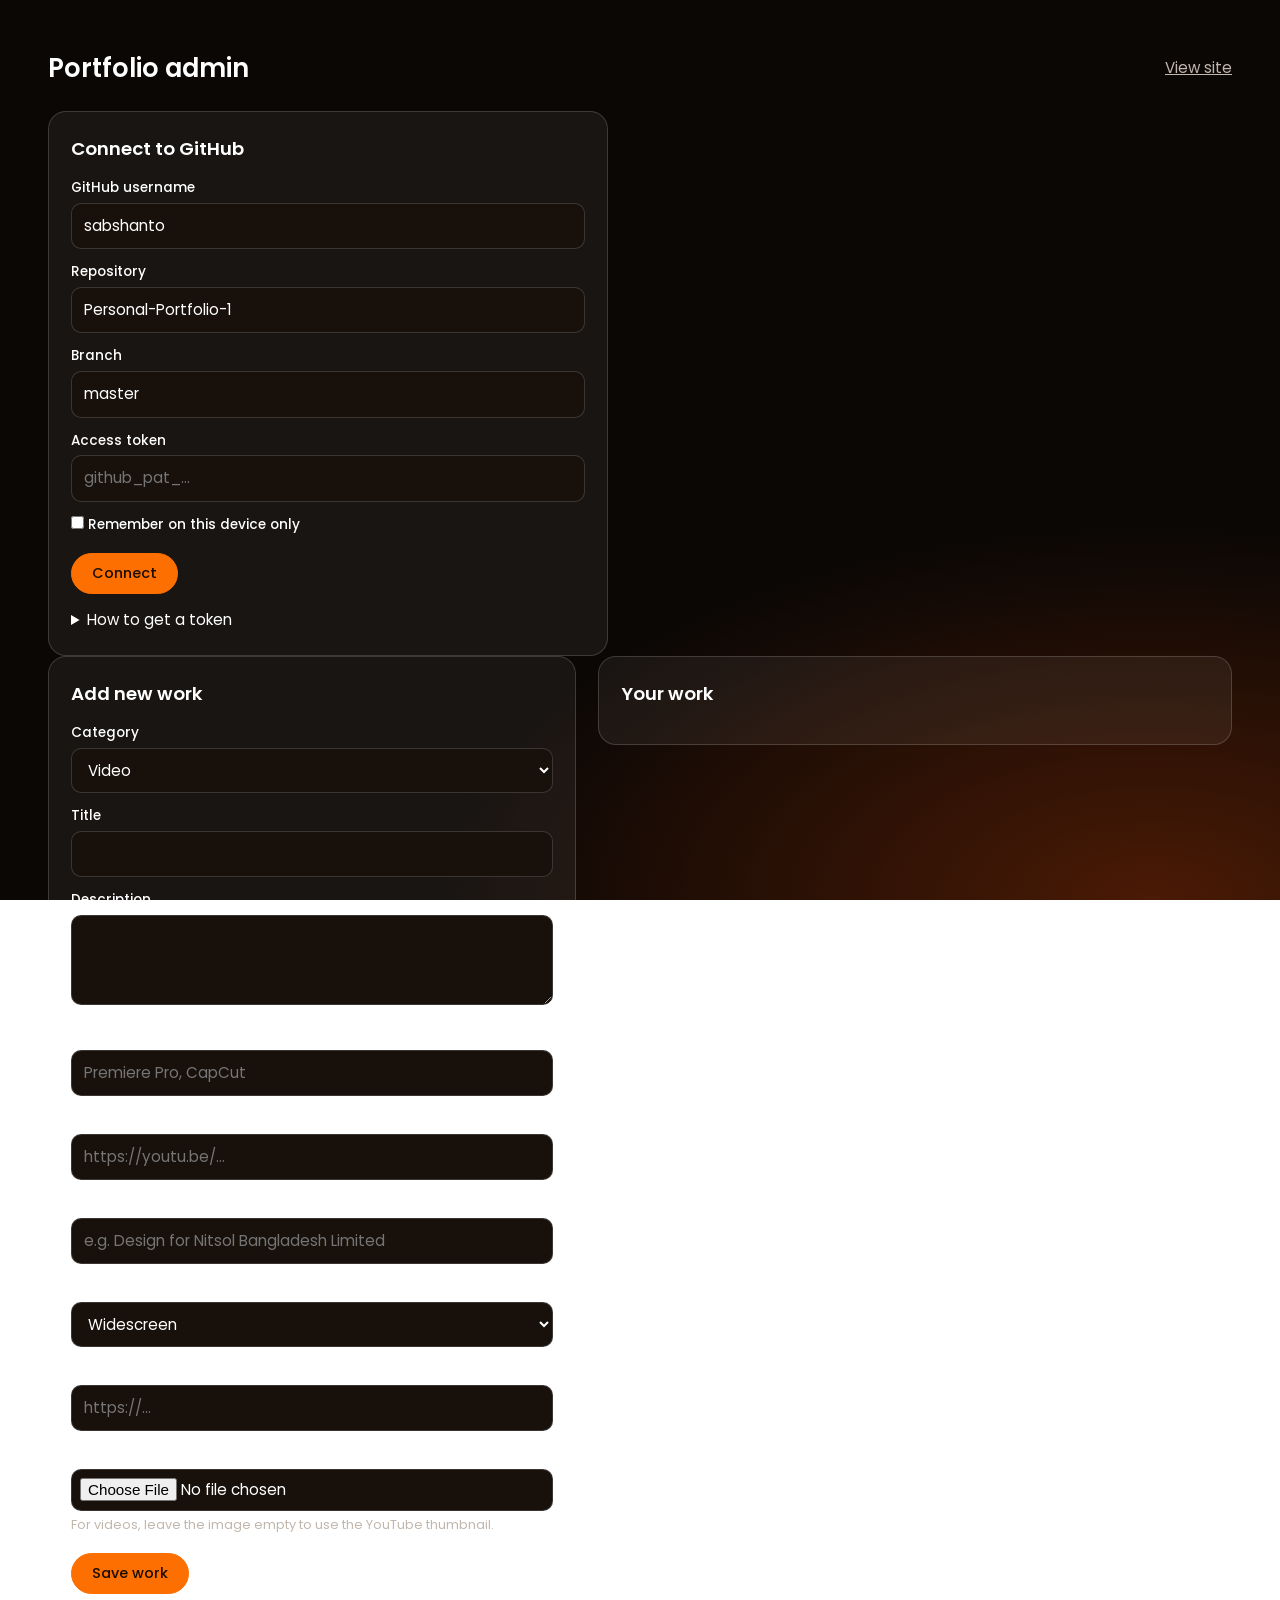
<file: admin.html>
<!DOCTYPE html>
<html lang="en"><head><meta charset="UTF-8"><meta name="viewport" content="width=device-width,initial-scale=1">
<meta name="robots" content="noindex,nofollow"><title>Portfolio admin</title>
<link href="https://fonts.googleapis.com/css2?family=Poppins:wght@400;500;600&display=swap" rel="stylesheet">
<style>
:root{--bg:#0a0705;--g:rgba(255,255,255,.06);--l:rgba(255,255,255,.16);--m:#c2b7ad;--a:#fd6f00}
*{box-sizing:border-box;margin:0}body{background:radial-gradient(80% 60% at 90% 100%,#4a1a05,#0a0705 70%) fixed;color:#fff;font:400 .95rem/1.6 Poppins,system-ui,sans-serif;padding:clamp(16px,4vw,48px);min-height:100vh}
h1{font-size:1.6rem;font-weight:600}h2{font-size:1.15rem;font-weight:600;margin-bottom:14px}.m{color:var(--m)}
.card{background:var(--g);border:1px solid var(--l);border-radius:18px;padding:22px}
.top{display:flex;justify-content:space-between;align-items:center;gap:12px;flex-wrap:wrap;max-width:1200px;margin:0 auto 22px}
.wrap{max-width:1200px;margin:0 auto}
.lay{display:grid;grid-template-columns:minmax(0,5fr) minmax(0,6fr);gap:22px;align-items:start}@media(max-width:900px){.lay{grid-template-columns:1fr}}
label{display:block;font-weight:500;margin:12px 0 4px;font-size:.85rem}
input,select,textarea{width:100%;background:#17100b;color:#fff;border:1px solid var(--l);border-radius:10px;padding:10px 12px;font:inherit}
textarea{min-height:90px;resize:vertical}input[type=file]{padding:8px}input[type=checkbox]{width:auto}
:focus-visible{outline:3px solid var(--a);outline-offset:2px}
button{font:500 .9rem Poppins,sans-serif;border-radius:99px;padding:9px 20px;cursor:pointer;border:1px solid var(--l);background:none;color:#fff}
button.p{background:var(--a);border-color:var(--a);color:#1a0c02}button.d{color:#ff8a8a}button:disabled{opacity:.5;cursor:wait}
.row{display:flex;gap:10px;flex-wrap:wrap;margin-top:18px}
.it{display:grid;grid-template-columns:84px 1fr;gap:14px;padding:12px 0;border-top:1px solid var(--l)}.it:first-of-type{border:0}
.it img{width:84px;height:56px;object-fit:cover;border-radius:8px;background:#000}.it b{font-weight:500}.tag{font-size:.75rem;color:var(--a)}
.it .row{margin-top:8px}.it button{padding:4px 12px;font-size:.8rem}
#msg{position:sticky;top:10px;z-index:5;max-width:1200px;margin:0 auto 14px;padding:12px 16px;border-radius:12px;background:#1d140e;border:1px solid var(--l)}#msg.err{border-color:#ff6b6b;color:#ffb4b4}#msg.ok{border-color:#4cc9b8}
details{margin-top:14px;color:var(--m)}summary{cursor:pointer;color:#fff}ol{padding-left:20px;margin-top:8px}code{background:#17100b;padding:1px 6px;border-radius:5px}
#pv{max-width:100%;max-height:140px;border-radius:8px;margin-top:8px}
</style></head><body>
<div class="top"><h1>Portfolio admin</h1><a class="m" href="index.html">View site</a></div>
<div id="msg" role="status" hidden></div>
<div class="wrap">
<section id="conn" class="card" style="max-width:560px"><h2>Connect to GitHub</h2>
<label for="o">GitHub username</label><input id="o" value="sabshanto">
<label for="r">Repository</label><input id="r" value="Personal-Portfolio-1">
<label for="b">Branch</label><input id="b" value="master">
<label for="t">Access token</label><input id="t" type="password" autocomplete="off" placeholder="github_pat_...">
<label><input type="checkbox" id="rem"> Remember on this device only</label>
<div class="row"><button class="p" id="go">Connect</button></div>
<details><summary>How to get a token</summary><ol><li>GitHub, Settings, Developer settings, Fine-grained tokens, Generate new token.</li><li>Repository access: only <code>Personal-Portfolio-1</code>.</li><li>Permissions, Repository, Contents: <b>Read and write</b>.</li><li>Copy the token and paste it above. It is never saved in your repo.</li></ol></details></section>
<div id="panel" class="lay" hidden>
<form id="f" class="card"><h2 id="ft">Add new work</h2>
<label for="k">Category</label><select id="k"><option value="video">Video</option><option value="design">Design</option><option value="marketing">Marketing</option><option value="web">Web</option></select>
<label for="ti">Title</label><input id="ti" required>
<label for="d">Description</label><textarea id="d" required></textarea>
<label for="tl">Tools used</label><input id="tl" placeholder="Premiere Pro, CapCut">
<label for="yt">YouTube link (for videos)</label><input id="yt" placeholder="https://youtu.be/...">
<label for="g">Group (optional)</label><input id="g" list="gl" placeholder="e.g. Design for Nitsol Bangladesh Limited"><datalist id="gl"></datalist>
<label for="ar">Image shape</label><select id="ar"><option value="h">Widescreen</option><option value="s">Square (1:1)</option><option value="v">Vertical (9:16)</option></select>
<label for="lk">Project link (optional)</label><input id="lk" placeholder="https://...">
<label for="im">Image (thumbnail or design)</label><input id="im" type="file" accept="image/*"><img id="pv" alt="" hidden>
<p class="m" style="font-size:.8rem;margin-top:4px">For videos, leave the image empty to use the YouTube thumbnail.</p>
<div class="row"><button class="p" id="sv" type="submit">Save work</button><button type="button" id="cn" hidden>Cancel edit</button></div></form>
<section class="card"><h2>Your work <span class="m" id="cnt"></span></h2><div id="list"></div></section></div></div>
<script>
const $=id=>document.getElementById(id);let cfg,works=[],edit=null;
const b64=s=>{let t='';new TextEncoder().encode(s).forEach(c=>t+=String.fromCharCode(c));return btoa(t)};
const unb64=s=>new TextDecoder().decode(Uint8Array.from(atob(s.replace(/\n/g,'')),c=>c.charCodeAt(0)));
const say=(t,c='')=>{const m=$('msg');m.hidden=!t;m.textContent=t;m.className=c};
const url=p=>`https://api.github.com/repos/${cfg.o}/${cfg.r}/contents/${p.split('/').map(encodeURIComponent).join('/')}`;
const hd=()=>({Authorization:'Bearer '+cfg.t,Accept:'application/vnd.github+json'});
async function getF(p){const r=await fetch(url(p)+'?ref='+cfg.b+'&t='+Date.now(),{headers:hd()});if(r.status===404)return null;if(!r.ok)throw Error('GitHub said '+r.status+'. Check your token and repo name.');return r.json()}
async function putF(p,content,msg,sha){const r=await fetch(url(p),{method:'PUT',headers:hd(),body:JSON.stringify({message:msg,content,branch:cfg.b,...(sha?{sha}:{})})});if(!r.ok)throw Error('Could not save '+p+' ('+r.status+').');return r.json()}
async function delF(p,msg){try{const f=await getF(p);if(f)await fetch(url(p),{method:'DELETE',headers:hd(),body:JSON.stringify({message:msg,sha:f.sha,branch:cfg.b})})}catch(e){}}
async function load(){const f=await getF('works.json');works=f?JSON.parse(unb64(f.content)):[];draw()}
async function saveList(list,msg){const f=await getF('works.json');await putF('works.json',b64(JSON.stringify(list,null,2)+'\n'),msg,f&&f.sha);works=list;draw()}
const ytId=s=>{s=s.trim();const m=s.match(/(?:youtu\.be\/|v=|embed\/|shorts\/)([\w-]{11})/);return m?m[1]:/^[\w-]{11}$/.test(s)?s:''};
async function shrink(file,max=1600){const bm=await createImageBitmap(file);const s=Math.min(1,max/bm.width);const c=document.createElement('canvas');c.width=Math.round(bm.width*s);c.height=Math.round(bm.height*s);const x=c.getContext('2d');x.fillStyle='#fff';x.fillRect(0,0,c.width,c.height);x.drawImage(bm,0,0,c.width,c.height);return c.toDataURL('image/jpeg',.88).split(',')[1]}
const esc=s=>String(s).replace(/[&<>"]/g,c=>({'&':'&amp;','<':'&lt;','>':'&gt;','"':'&quot;'}[c]));
function draw(){$('gl').innerHTML=[...new Set(works.map(w=>w.g).filter(Boolean))].map(g=>'<option value="'+esc(g)+'">').join('');$('cnt').textContent='('+works.length+')';$('list').innerHTML=works.length?works.map((w,i)=>`<div class="it"><img src="${esc(w.img)}" alt="" onerror="this.onerror=null;this.src=this.src.replace('maxresdefault','hqdefault')"><div><span class="tag">${esc(w.k)}</span><br><b>${esc(w.t)}</b><div class="row"><button data-a="e" data-i="${i}">Edit</button><button data-a="u" data-i="${i}" ${i?'':'disabled'}>Up</button><button data-a="n" data-i="${i}" ${i<works.length-1?'':'disabled'}>Down</button><button class="d" data-a="x" data-i="${i}">Delete</button></div></div></div>`).join(''):'<p class="m">No work yet. Add your first project.</p>'}
function reset(){edit=null;$('f').reset();$('pv').hidden=true;$('ft').textContent='Add new work';$('cn').hidden=true}
$('im').onchange=e=>{const f=e.target.files[0];$('pv').hidden=!f;if(f)$('pv').src=URL.createObjectURL(f)};
$('cn').onclick=reset;
$('go').onclick=async()=>{cfg={o:$('o').value.trim(),r:$('r').value.trim(),b:$('b').value.trim(),t:$('t').value.trim()};if(!cfg.t)return say('Paste your access token first.','err');try{say('Connecting...');await load();if($('rem').checked)localStorage.setItem('adm',JSON.stringify(cfg));$('conn').hidden=true;$('panel').hidden=false;say('Connected to '+cfg.o+'/'+cfg.r+'.','ok')}catch(e){say(e.message,'err')}};
$('list').onclick=async e=>{const b=e.target.closest('button');if(!b)return;const i=+b.dataset.i,a=b.dataset.a,w=works[i];
if(a==='e'){edit=i;$('ft').textContent='Edit work';$('k').value=w.k;$('ti').value=w.t;$('d').value=w.d;$('tl').value=w.tools||'';$('yt').value=w.yt?(w.ar==='v'?'https://youtube.com/shorts/':'https://youtu.be/')+w.yt:'';$('lk').value=w.link||'';$('g').value=w.g||'';$('ar').value=w.ar||'h';$('cn').hidden=false;$('pv').src=w.img;$('pv').hidden=false;scrollTo({top:0,behavior:'smooth'});return}
try{if(a==='u'||a==='n'){const l=[...works],j=a==='u'?i-1:i+1;[l[i],l[j]]=[l[j],l[i]];say('Reordering...');await saveList(l,'Reorder work');say('Saved. The site updates in about a minute.','ok')}
if(a==='x'){if(!confirm('Delete "'+w.t+'"?'))return;say('Deleting...');await saveList(works.filter((_,j)=>j!==i),'Delete work: '+w.t);if(w.img.startsWith('images/works/'))await delF(w.img,'Delete image');say('Deleted. The site updates in about a minute.','ok')}}catch(er){say(er.message,'err')}};
$('f').onsubmit=async e=>{e.preventDefault();const btn=$('sv');btn.disabled=true;try{
const yt=ytId($('yt').value);if($('yt').value.trim()&&!yt)throw Error('That YouTube link was not recognised.');
const old=edit!=null?works[edit]:null;let img=old?old.img:'';const file=$('im').files[0];
if(file){say('Uploading image...');const slug=$('ti').value.toLowerCase().replace(/[^a-z0-9]+/g,'-').replace(/^-|-$/g,'')||'work';img='images/works/'+slug+'-'+Date.now().toString(36)+'.jpg';await putF(img,await shrink(file),'Add image: '+$('ti').value)}
else if(yt&&(!img||img.includes('ytimg.com')))img='https://i.ytimg.com/vi/'+yt+'/maxresdefault.jpg';
if(!img)throw Error('Add an image, or a YouTube link for videos.');
const w={id:old?old.id:Date.now().toString(36),t:$('ti').value.trim(),k:$('k').value,img,d:$('d').value.trim(),tools:$('tl').value.trim(),yt,ar:yt?(/shorts\//.test($('yt').value)?'v':'h'):$('ar').value,g:$('g').value.trim(),link:$('lk').value.trim()};
say('Saving...');const l=[...works];old?l[edit]=w:l.unshift(w);await saveList(l,(old?'Update work: ':'Add work: ')+w.t);
if(old&&file&&old.img.startsWith('images/works/'))await delF(old.img,'Remove replaced image');
reset();say('Saved. The site updates in about a minute.','ok')}catch(er){say(er.message,'err')}finally{btn.disabled=false}};
try{const s=JSON.parse(localStorage.getItem('adm')||'null');if(s){$('o').value=s.o;$('r').value=s.r;$('b').value=s.b;$('t').value=s.t;$('rem').checked=true}}catch(e){}
</script></body></html>
</file>
